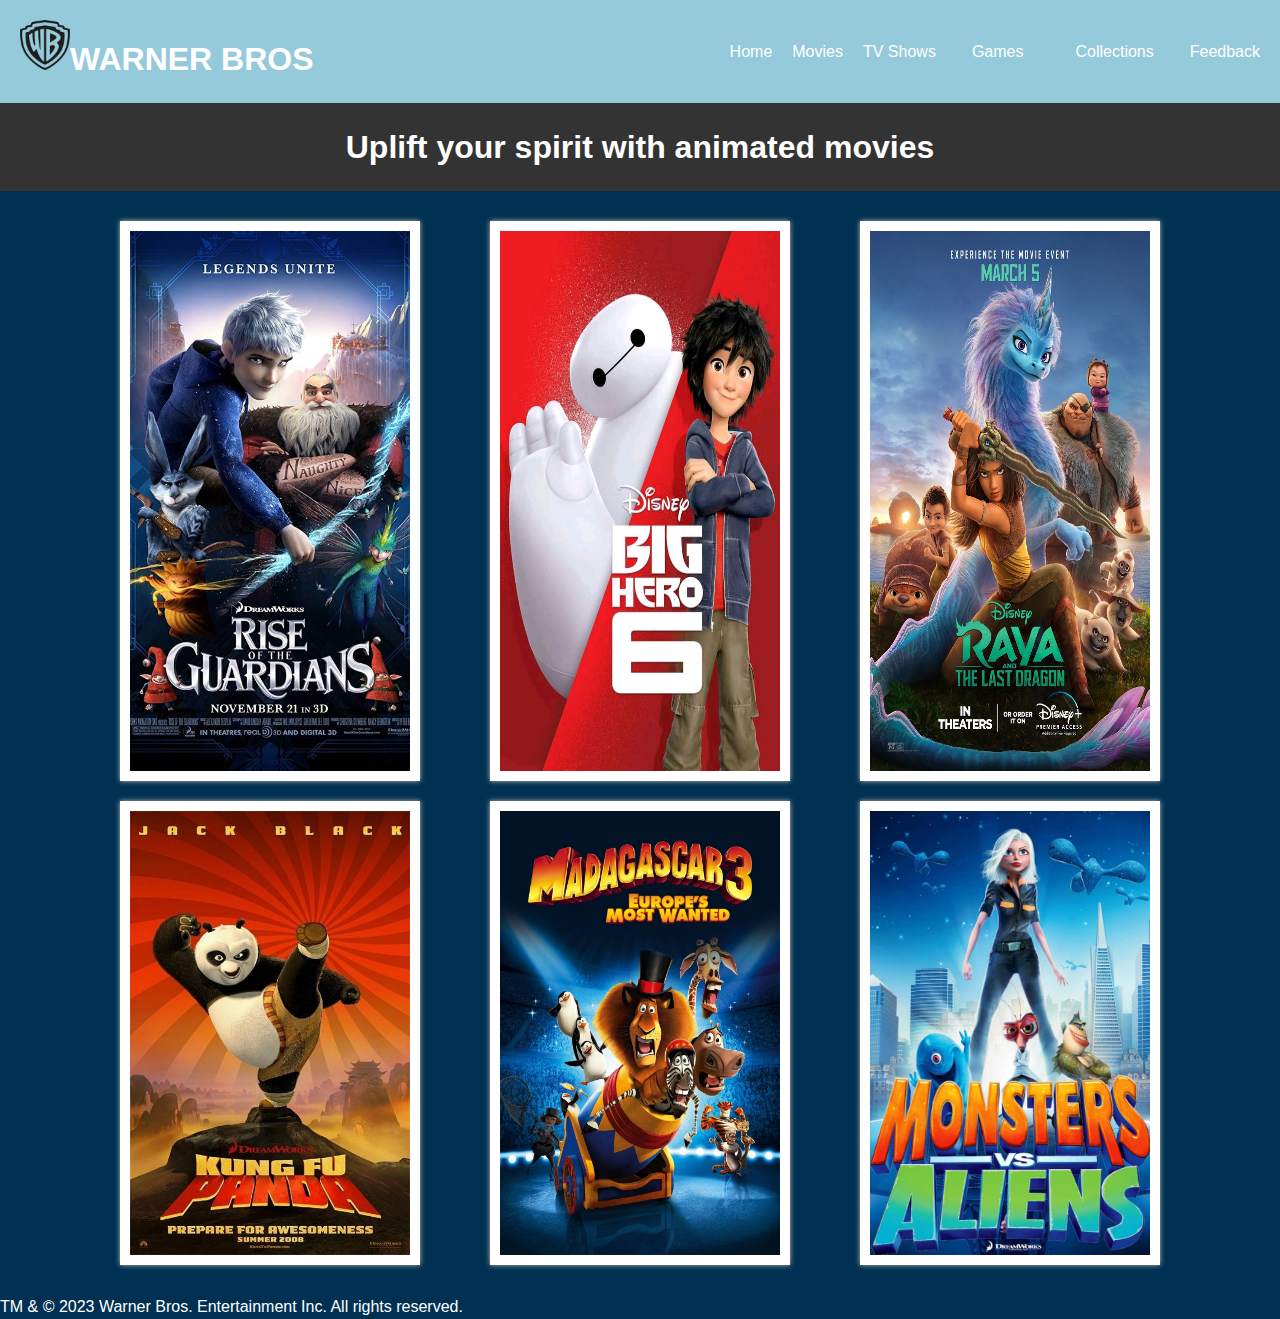
<file: Animation.html>
<!DOCTYPE html>

<html>
	<head>
	<title>My Movie Collection</title>
	<link rel="stylesheet" type="text/css" href="styles.css">
	</head>
	<body>
	<header>
		<h1>
		<img src="Images/logo.png" width="50" height="50">WARNER BROS
		</h1>
		<nav>
			<ul>
				<li><a href="index.html">Home</a></li>
				<li><a href="Movies.html">Movies</a></li>
				<li><a href="Shows.html">TV Shows</a></li>
					<li class="dropdown">
						<a href="Games.html" class="dropbtn">Games</a>
					<div class="dropdown-content">
						<a href="Apps.html">Apps</a>
					</div>
					</li>
				<li class="dropdown">
						<a href="Collections.html" class="dropbtn">Collections</a>
					<div class="dropdown-content">
						<a href="Animation.html">Animation</a>
						<a href="Horror.html">Horror</a>
						<a href="Romance.html">Romance</a>
					</div>
				<li><a href="Feedback.html">Feedback</a></li>
			</ul>
		</nav>
	</header>
	<div class="header">
		<h1>Uplift your spirit with animated movies</h1>
	</div>
	<div class="conta">
		<div class="category">
			<img src="Images/an1.jpg" alt="Action Movies">
		</div>
		<div class="category">
			<img src="Images/ca1.jpg" alt="Animated Movies">
		</div>
		<div class="category">
			<img src="Images/ca5.jpg" alt="Comedy Movies">
		</div>
		<div class="category">
			<img src="Images/an4.jpg" alt="Fantasy Movies">
		</div>
		<div class="category">
			<img src="Images/an10.jpg" alt="History Movies">
		</div>
		<div class="category">
			<img src="Images/an6.jfif" alt="Horror Movies">
		</div>
		
	</div>
	</body>
	<footer>
		<p>TM & © 2023 Warner Bros. Entertainment Inc. All rights reserved.</p>
	</footer>
</html>
</file>
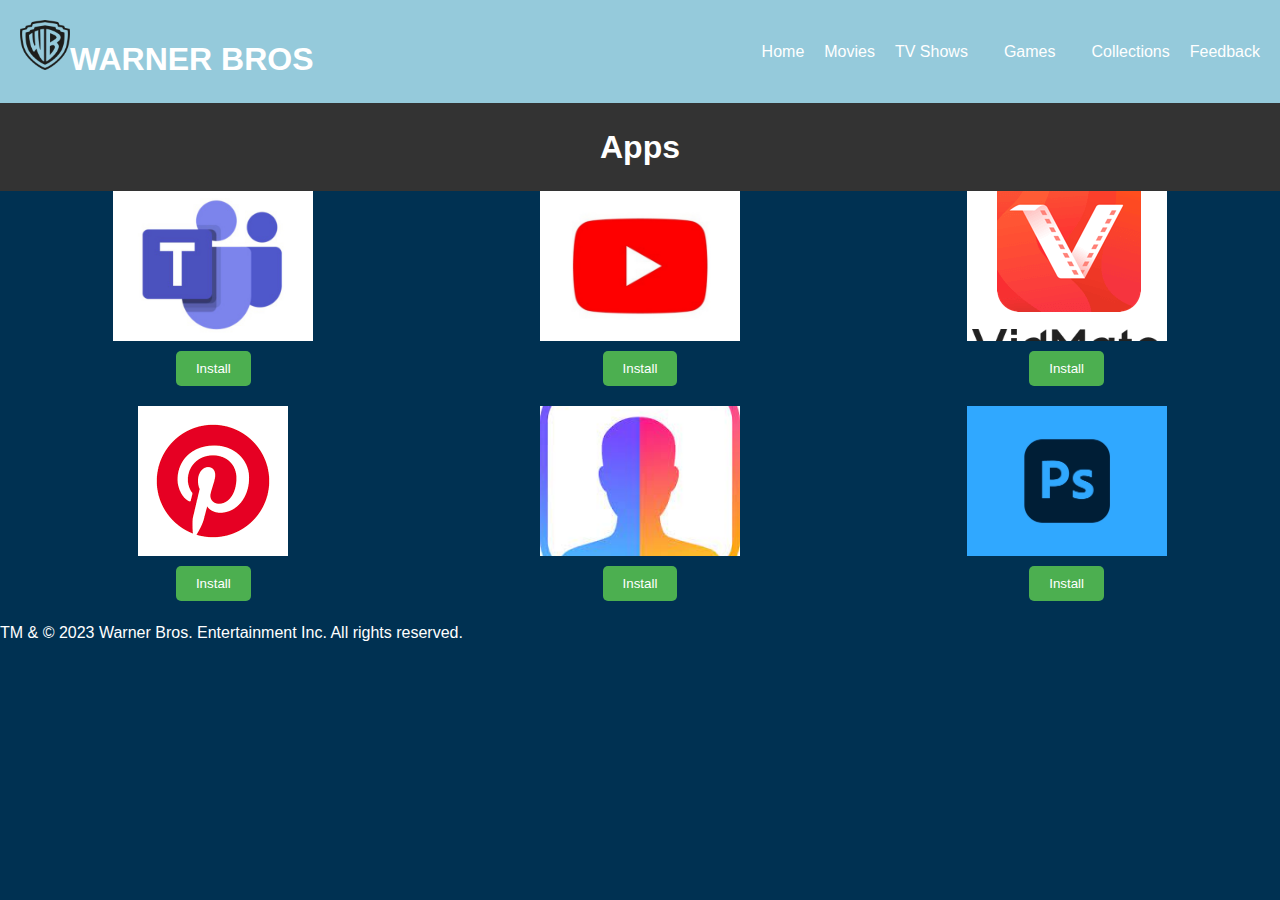
<file: Apps.html>
<!DOCTYPE html>

<html>
	<head>
		<title>Movie Theater</title>
		<link rel="stylesheet" type="text/css" href="styles.css">
	</head>
	<body>
		<header>
		<h1><img src="Images/logo.png" width="50" height="50">WARNER BROS
		</h1>
		<nav>
			<ul>
				<li><a href="index.html">Home</a></li>
				<li><a href="Movies.html">Movies</a></li>
				<li><a href="Shows.html">TV Shows</a></li>
					<li class="dropdown">
						<a href="Games.html" class="dropbtn">Games</a>
					<div class="dropdown-content">
						<a href="Apps.html">Apps</a>
					</div>
					</li>
				<li><a href="Collections.html">Collections</a></li>
				<li><a href="Feedback.html">Feedback</a></li>
			</ul>
		</nav>
		</header>
		<div class="header">
			<h1>Apps</h1>
		</div>
	<div class="game-row">
  <div class="game">
    <img src="Images/app8.jpg" alt="Game 1">
    <button class="play-button">Install</button>
  </div>
  <div class="game">
    <img src="Images/app7.jpg" alt="Game 2">
    <button class="play-button">Install</button>
  </div>
  <div class="game">
    <img src="Images/app3.png" alt="Game 3">
    <button class="play-button">Install</button>
  </div>
</div>

<div class="game-row">
  <div class="game">
    <img src="Images/app4.png" alt="Game 4">
    <button class="play-button">Install</button>
  </div>
  <div class="game">
    <img src="Images/app6.jpeg" alt="Game 5">
    <button class="play-button">Install</button>
  </div>
  <div class="game">
    <img src="Images/app5.jpg" alt="Game 6">
    <button class="play-button">Install</button>
  </div>
</div>
	</body>
	<footer>
		<p>TM & © 2023 Warner Bros. Entertainment Inc. All rights reserved.</p>
	</footer>
</html>
</file>
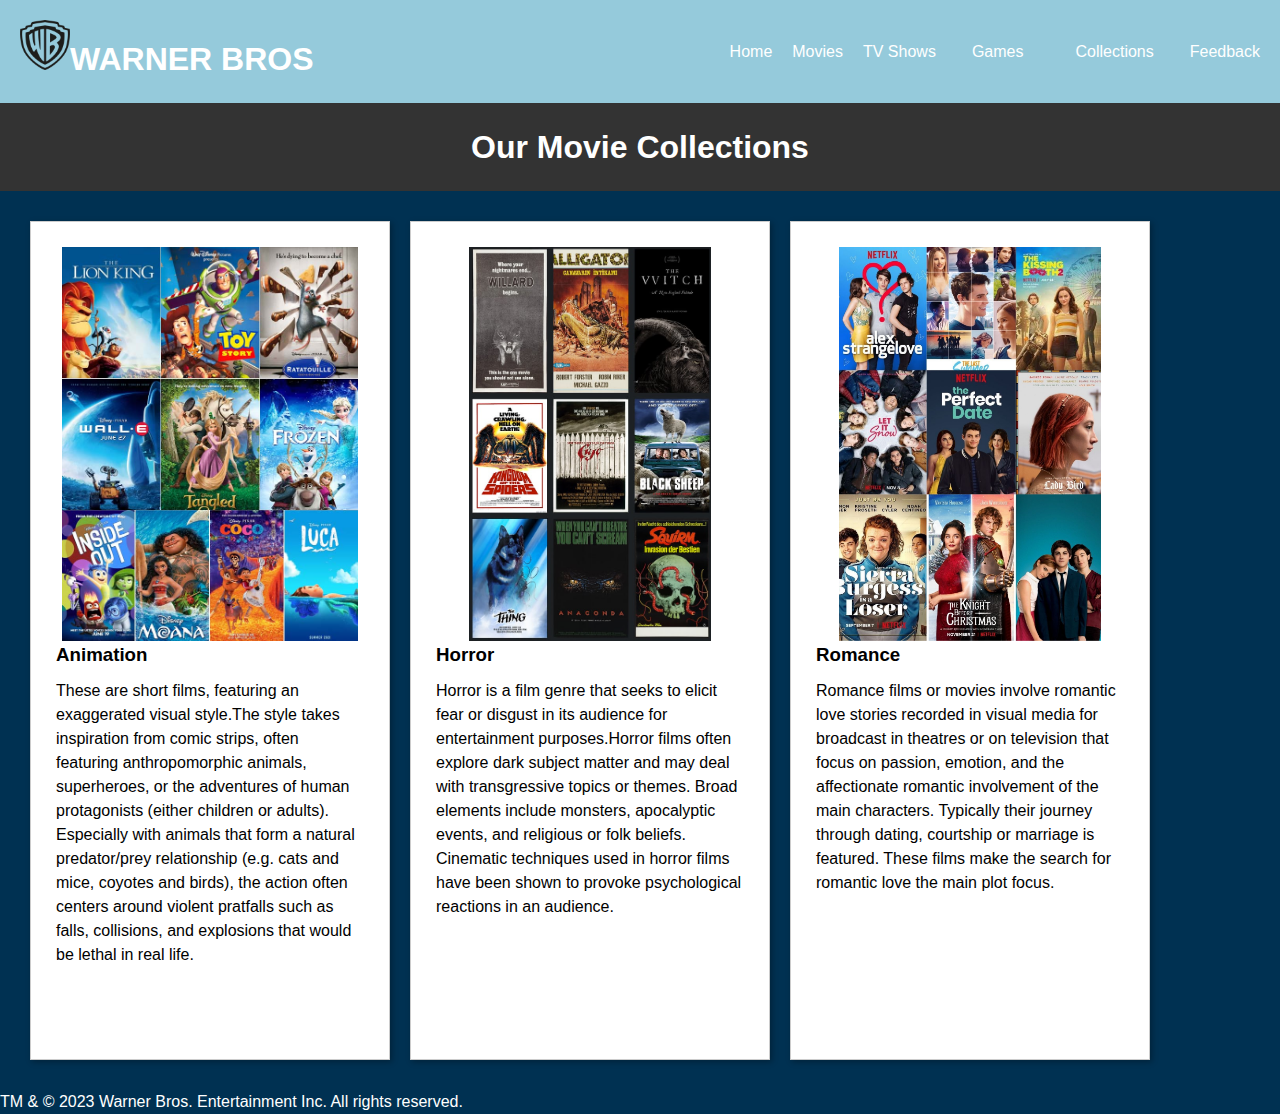
<file: Collections.html>
<!DOCTYPE html>

<html>
	<head>
	<title>My Movie Collection</title>
	<link rel="stylesheet" type="text/css" href="styles.css">
	</head>
	<header>
		<h1>
		<img src="Images/logo.png" width="50" height="50">WARNER BROS
		</h1>
		<nav>
			<ul>
				<li><a href="index.html">Home</a></li>
				<li><a href="Movies.html">Movies</a></li>
				<li><a href="Shows.html">TV Shows</a></li>
					<li class="dropdown">
						<a href="Games.html" class="dropbtn">Games</a>
					<div class="dropdown-content">
						<a href="Apps.html">Apps</a>
					</div>
					</li>
				<li class="dropdown">
						<a href="Collections.html" class="dropbtn">Collections</a>
					<div class="dropdown-content">
						<a href="Animation.html">Animation</a>
						<a href="Horror.html">Horror</a>
						<a href="Romance.html">Romance</a>
					</div>
				<li><a href="Feedback.html">Feedback</a></li>
			</ul>
		</nav>
	</header>
	<div class="header">
			<h1>Our Movie Collections</h1>
	</div>
	<body>
	<main class="mai">
		<div class="movie">
			<img src="Images/anime.jpg" alt="Animation">
			<h3>Animation</h3>
			<p>These are short films, featuring an exaggerated visual style.The style takes inspiration from comic strips, often featuring anthropomorphic animals, 
			superheroes, or the adventures of human protagonists (either children or adults). Especially with animals that form a natural predator/prey relationship
			(e.g. cats and mice, coyotes and birds), the action often centers around violent pratfalls such as falls, collisions, and explosions that would be lethal in
			real life.</p>
		</div>
		
		<div class="movie">
			<img src="Images/hor.jpg" alt="horror">
			<h3>Horror</h3>
			<p>Horror is a film genre that seeks to elicit fear or disgust in its audience for entertainment purposes.Horror films often explore dark subject
			matter and may deal with transgressive topics or themes. Broad elements include monsters, apocalyptic events, and religious or folk beliefs. 
			Cinematic techniques used in horror films have been shown to provoke psychological reactions in an audience.</p>
		</div>
		<div class="movie">
			<img src="Images/bro.jpg" alt="romance">
			<h3>Romance</h3>
			<p>Romance films or movies involve romantic love stories recorded in visual media for broadcast in theatres or on television that focus on passion, 
			emotion, and the affectionate romantic involvement of the main characters. Typically their journey through dating, courtship or marriage is featured. 
			These films make the search for romantic love the main plot focus. </p>
		</div>
		
	</main>
	</body>
	<footer>
		<p>TM & © 2023 Warner Bros. Entertainment Inc. All rights reserved.</p>
	</footer>
</html>
</file>
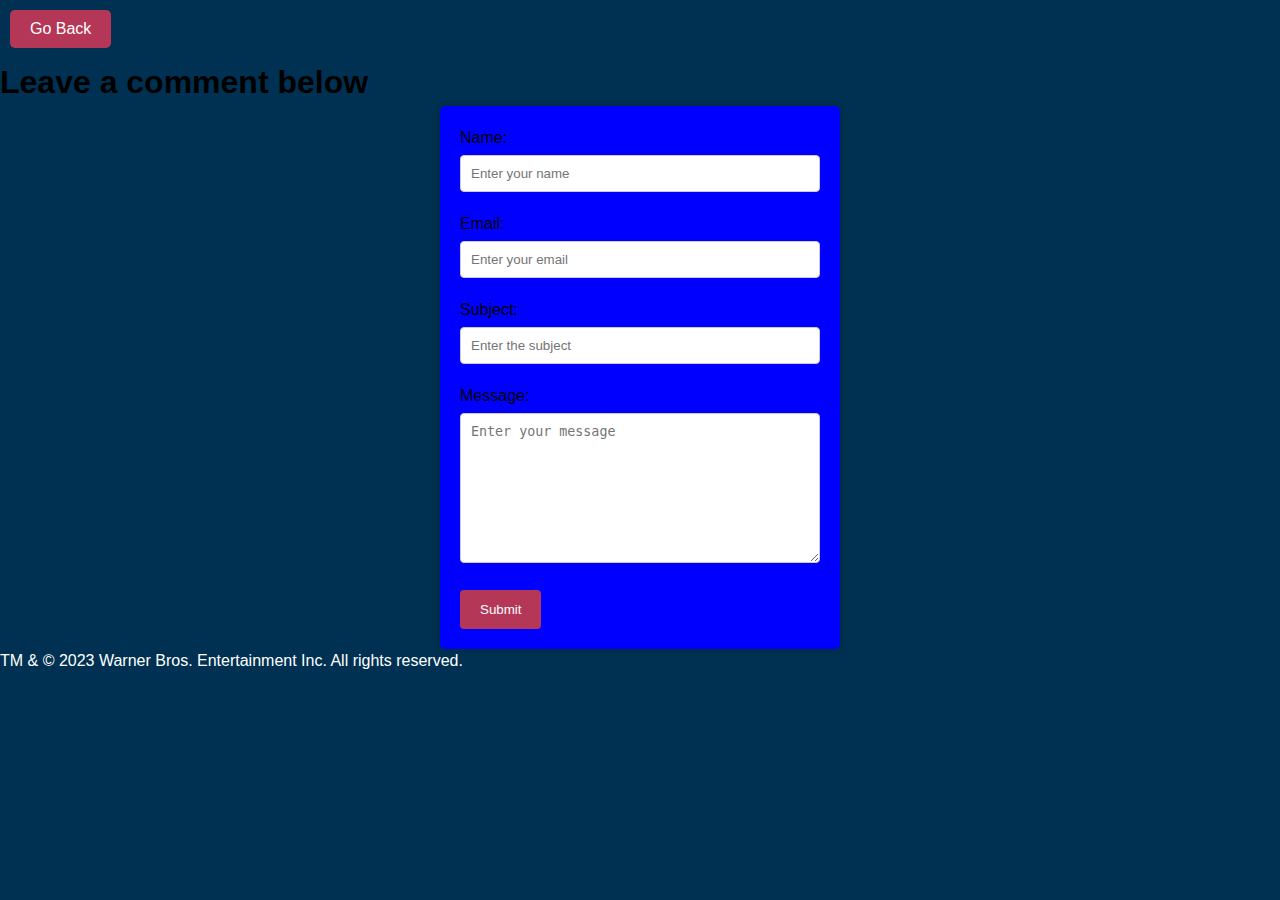
<file: Feedback.html>
<!DOCTYPE html>
<html>
	<head>
	<title>Feedback Form</title>
	<link rel="stylesheet" type="text/css" href="styles.css">
	</head>
	<body>
	<button class="button" onclick="goBack()">Go Back</button>

	<h1>Leave a comment below</h1>
	<form>
		<label for="name">Name:</label>
		<input type="text" id="name" name="name" placeholder="Enter your name" required>

		<label for="email">Email:</label>
		<input type="email" id="email" name="email" placeholder="Enter your email" required>

		<label for="subject">Subject:</label>
		<input type="text" id="subject" name="subject" placeholder="Enter the subject" required>

		<label for="message">Message:</label>
		<textarea id="message" name="message" placeholder="Enter your message" required></textarea>

		<input type="submit" value="Submit">
	</form>
	</body>
	<footer>
		<p>TM & © 2023 Warner Bros. Entertainment Inc. All rights reserved.</p>
	</footer>
  
</html>
</file>
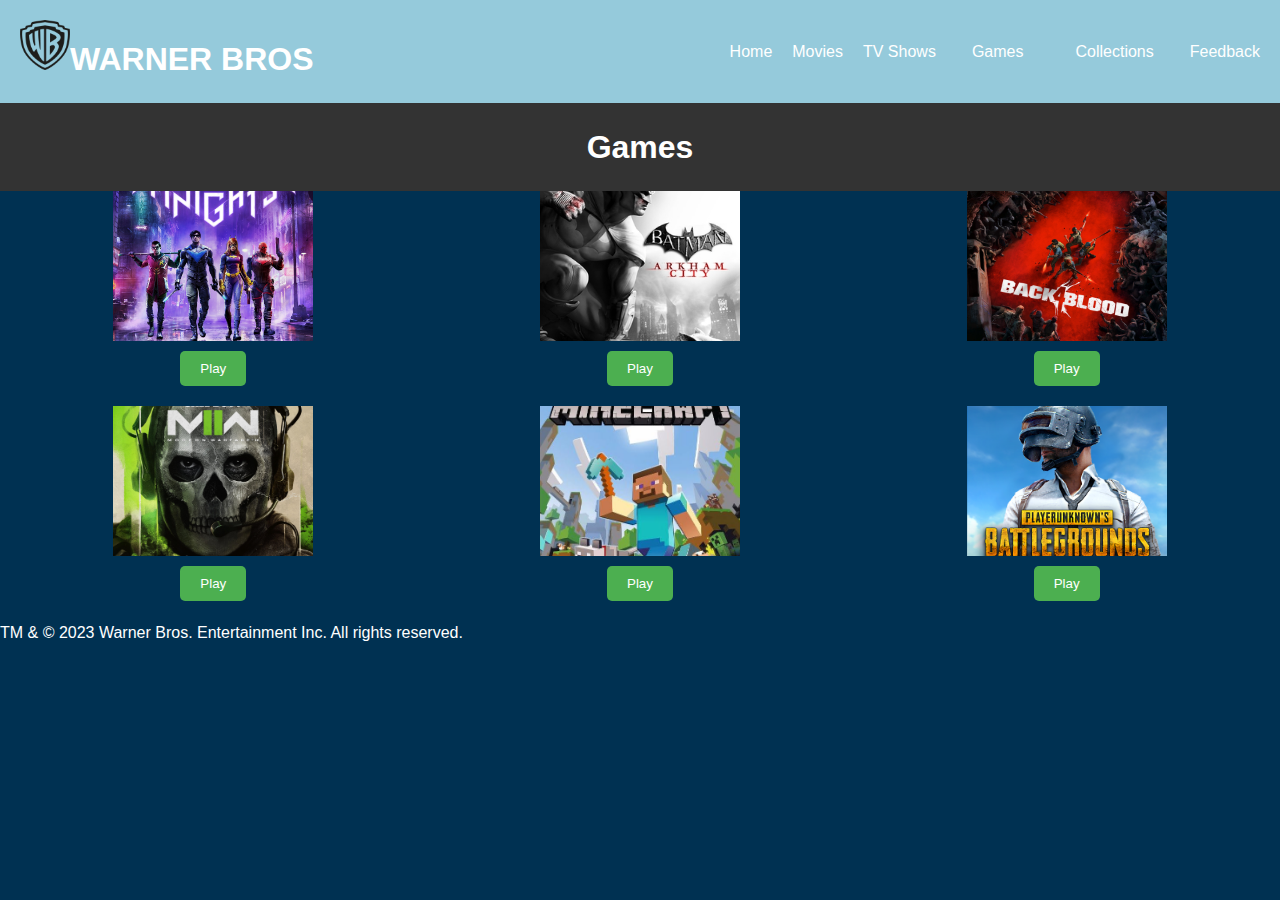
<file: Games.html>
<!DOCTYPE html>

<html>
	<head>
		<title>Movie Theater</title>
		<link rel="stylesheet" type="text/css" href="styles.css">
	</head>
	<body>
		<header>
		<h1>
		<img src="Images/logo.png" width="50" height="50">WARNER BROS
		</h1>
		<nav>
			<ul>
				<li><a href="index.html">Home</a></li>
				<li><a href="Movies.html">Movies</a></li>
				<li><a href="Shows.html">TV Shows</a></li>
					<li class="dropdown">
						<a href="Games.html" class="dropbtn">Games</a>
					<div class="dropdown-content">
						<a href="Apps.html">Apps</a>
					</div>
					</li>
				<li class="dropdown">
						<a href="Collections.html" class="dropbtn">Collections</a>
					<div class="dropdown-content">
						<a href="Animation.html">Animation</a>
						<a href="Horror.html">Horror</a>
						<a href="Romance.html">Romance</a>
					</div>
				<li><a href="Feedback.html">Feedback</a></li>
			</ul>
		</nav>
	</header>
		<div class="header">
			<h1>Games</h1>
		</div>
	<div class="game-row">
  <div class="game">
    <img src="Images/rene1.jpeg" alt="Game 1">
    <button class="play-button">Play</button>
  </div>
  <div class="game">
    <img src="Images/rene2.jpg" alt="Game 2">
    <button class="play-button">Play</button>
  </div>
  <div class="game">
    <img src="Images/rene3.jpg" alt="Game 3">
    <button class="play-button">Play</button>
  </div>
</div>

<div class="game-row">
  <div class="game">
    <img src="Images/ga2.jpg" alt="Game 4">
    <button class="play-button">Play</button>
  </div>
  <div class="game">
    <img src="Images/ga4.jpeg" alt="Game 5">
    <button class="play-button">Play</button>
  </div>
  <div class="game">
    <img src="Images/ga1.png" alt="Game 6">
    <button class="play-button">Play</button>
  </div>
</div>

	</body>
	<footer>
		<p>TM & © 2023 Warner Bros. Entertainment Inc. All rights reserved.</p>
	</footer>
</html>
</file>
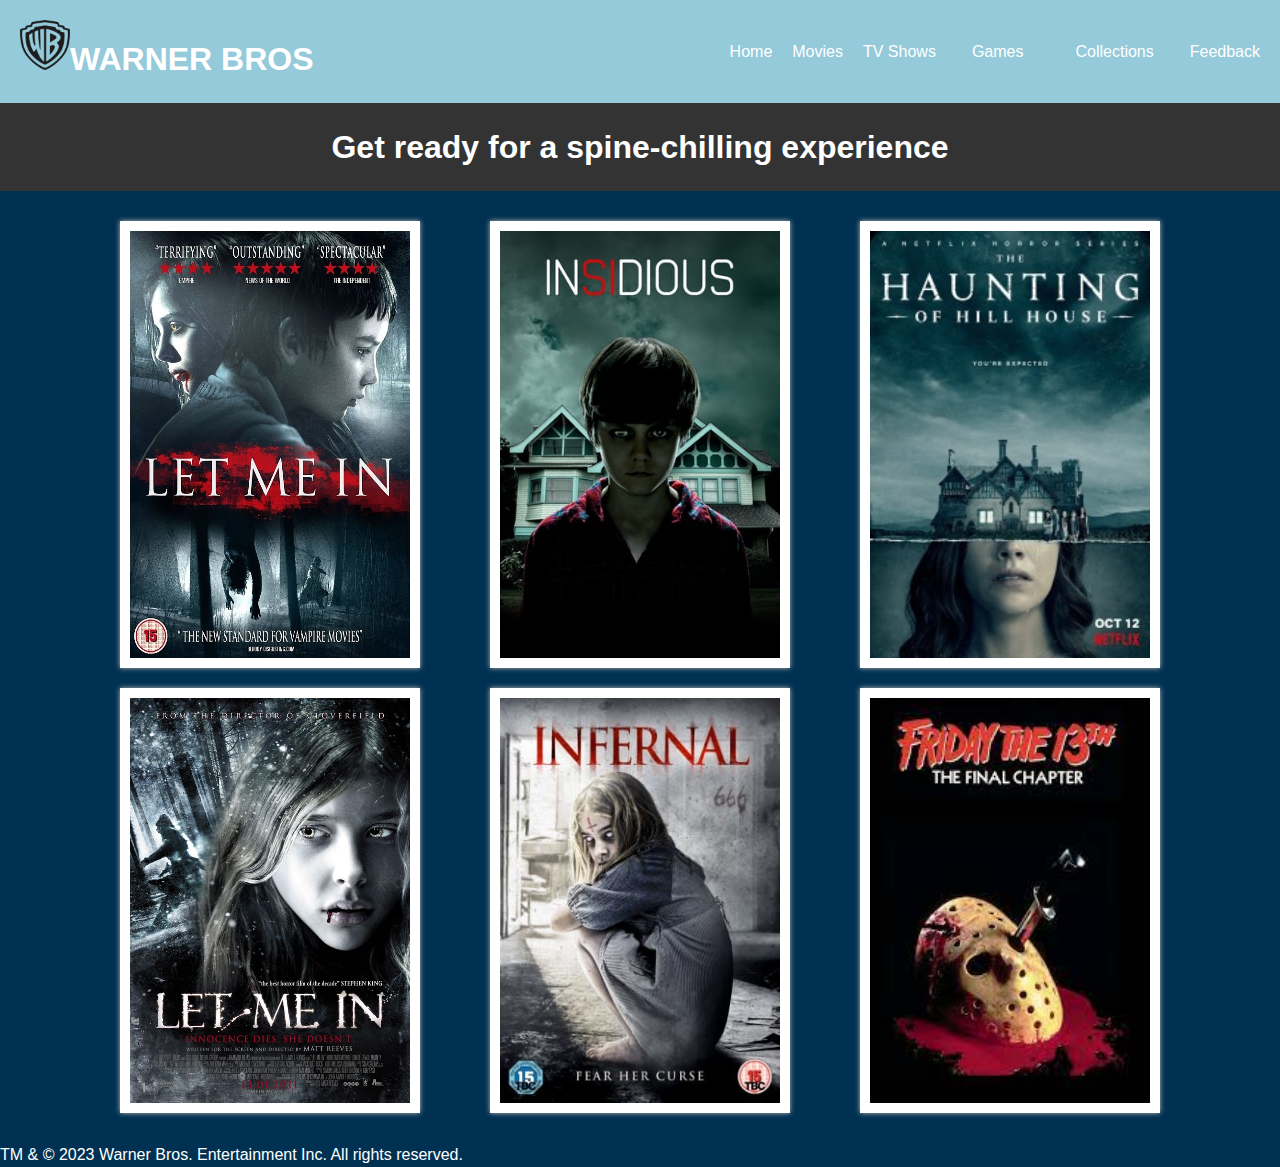
<file: Horror.html>
<!DOCTYPE html>

<html>
	<head>
	<title>My Movie Collection</title>
	<link rel="stylesheet" type="text/css" href="styles.css">
	</head>
	<body>
	<header>
		<h1>
		<img src="Images/logo.png" width="50" height="50">WARNER BROS
		</h1>
		<nav>
			<ul>
				<li><a href="index.html">Home</a></li>
				<li><a href="Movies.html">Movies</a></li>
				<li><a href="Shows.html">TV Shows</a></li>
					<li class="dropdown">
						<a href="Games.html" class="dropbtn">Games</a>
					<div class="dropdown-content">
						<a href="Apps.html">Apps</a>
					</div>
					</li>
				<li class="dropdown">
						<a href="Collections.html" class="dropbtn">Collections</a>
					<div class="dropdown-content">
						<a href="Animation.html">Animation</a>
						<a href="Horror.html">Horror</a>
						<a href="Romance.html">Romance</a>
					</div>
				<li><a href="Feedback.html">Feedback</a></li>
			</ul>
		</nav>
	</header>
	<div class="header">
		<h1>Get ready for a spine-chilling experience </h1>
	</div>
	<div class="conta">
		<div class="category">
			<img src="Images/ho1.jpg" alt="Action Movies">
		</div>
		<div class="category">
			<img src="Images/ho2.jpg" alt="Animated Movies">
		</div>
		<div class="category">
			<img src="Images/ho3.jpg" alt="Comedy Movies">
		</div>
		<div class="category">
			<img src="Images/ho4.jpg" alt="Fantasy Movies">
		</div>
		<div class="category">
			<img src="Images/ho5.jpg" alt="History Movies">
		</div>
		<div class="category">
			<img src="Images/hr2.jfif" alt="Horror Movies">
		</div>
		
	</div>
	</body>
	<footer>
		<p>TM & © 2023 Warner Bros. Entertainment Inc. All rights reserved.</p>
	</footer>
</html>
</file>
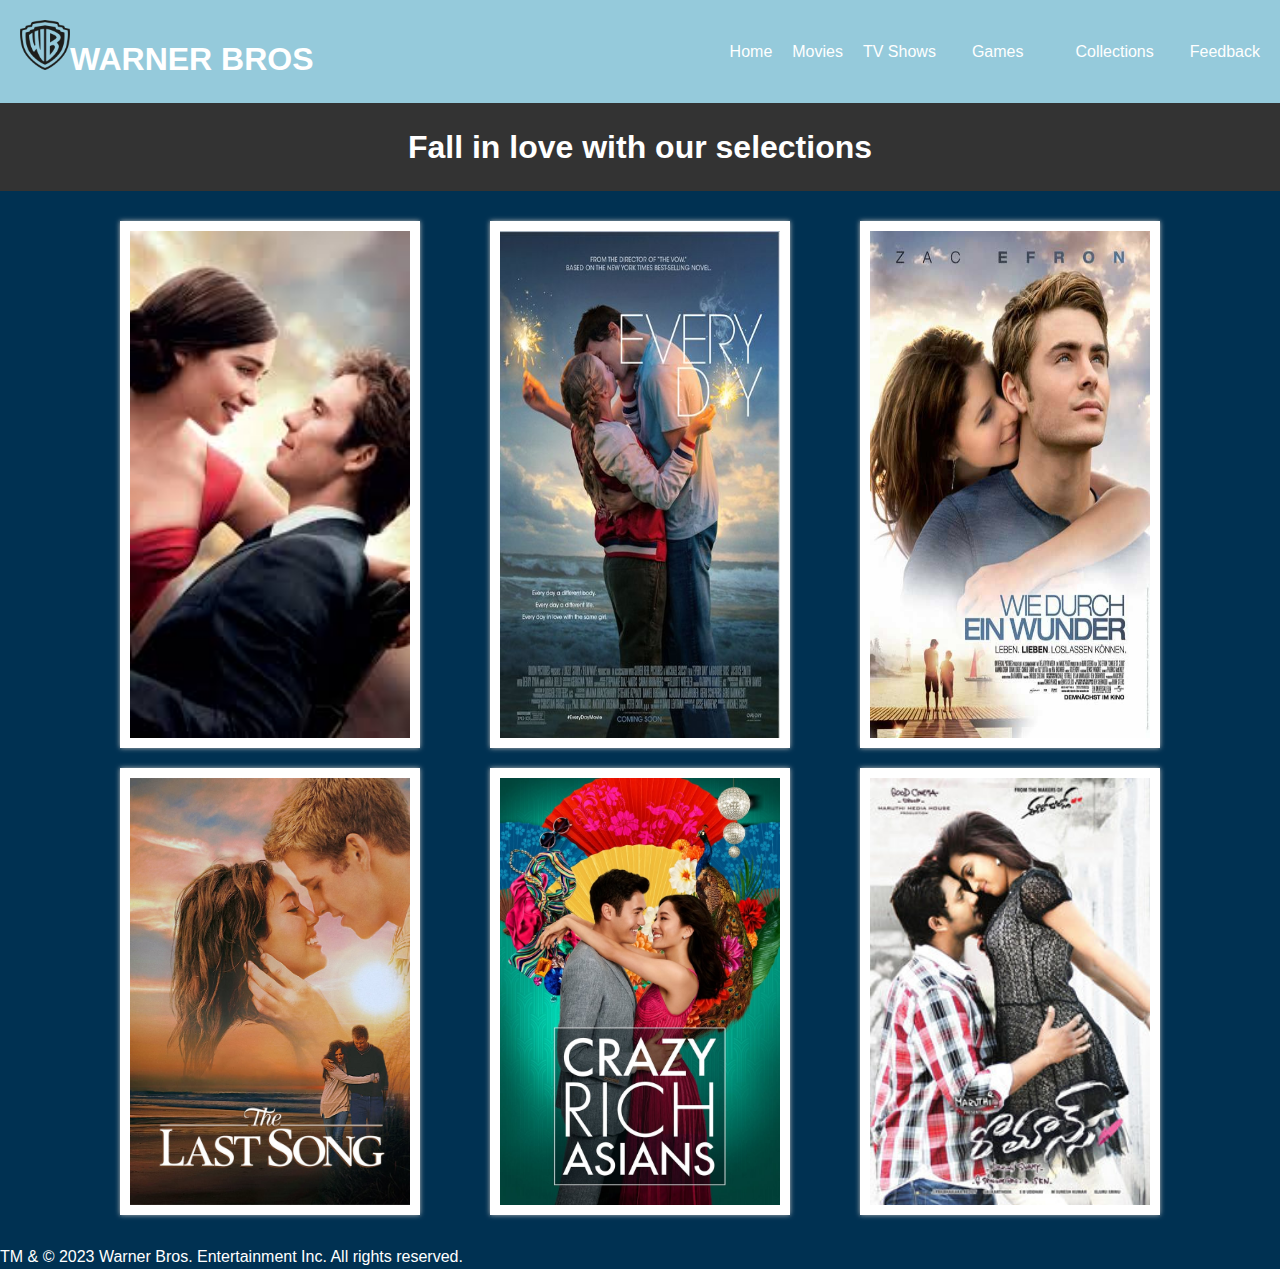
<file: Romance.html>
<!DOCTYPE html>

<html>
	<head>
	<title>My Movie Collection</title>
	<link rel="stylesheet" type="text/css" href="styles.css">
	</head>
	<body>
	<header>
		<h1>
		<img src="Images/logo.png" width="50" height="50">WARNER BROS
		</h1>
		<nav>
			<ul>
				<li><a href="index.html">Home</a></li>
				<li><a href="Movies.html">Movies</a></li>
				<li><a href="Shows.html">TV Shows</a></li>
					<li class="dropdown">
						<a href="Games.html" class="dropbtn">Games</a>
					<div class="dropdown-content">
						<a href="Apps.html">Apps</a>
					</div>
					</li>
				<li class="dropdown">
						<a href="Collections.html" class="dropbtn">Collections</a>
					<div class="dropdown-content">
						<a href="Animation.html">Animation</a>
						<a href="Horror.html">Horror</a>
						<a href="Romance.html">Romance</a>
					</div>
				<li><a href="Feedback.html">Feedback</a></li>
			</ul>
		</nav>
	</header>
	<div class="header">
		<h1>Fall in love with our selections</h1>
	</div>
	<div class="conta">
		<div class="category">
			<img src="Images/ro8.jfif" alt="Action Movies">
		</div>
		<div class="category">
			<img src="Images/ro2.jpg" alt="Animated Movies">
		</div>
		<div class="category">
			<img src="Images/ro3.jpg" alt="Comedy Movies">
		</div>
		<div class="category">
			<img src="Images/ro4.jpg" alt="Fantasy Movies">
		</div>
		<div class="category">
			<img src="Images/ro5.jpg" alt="History Movies">
		</div>
		<div class="category">
			<img src="Images/ro9.jpg" alt="Horror Movies">
		</div>
	</div>
	</body>
	<footer>
		<p>TM & © 2023 Warner Bros. Entertainment Inc. All rights reserved.</p>
	</footer>
</html>
</file>
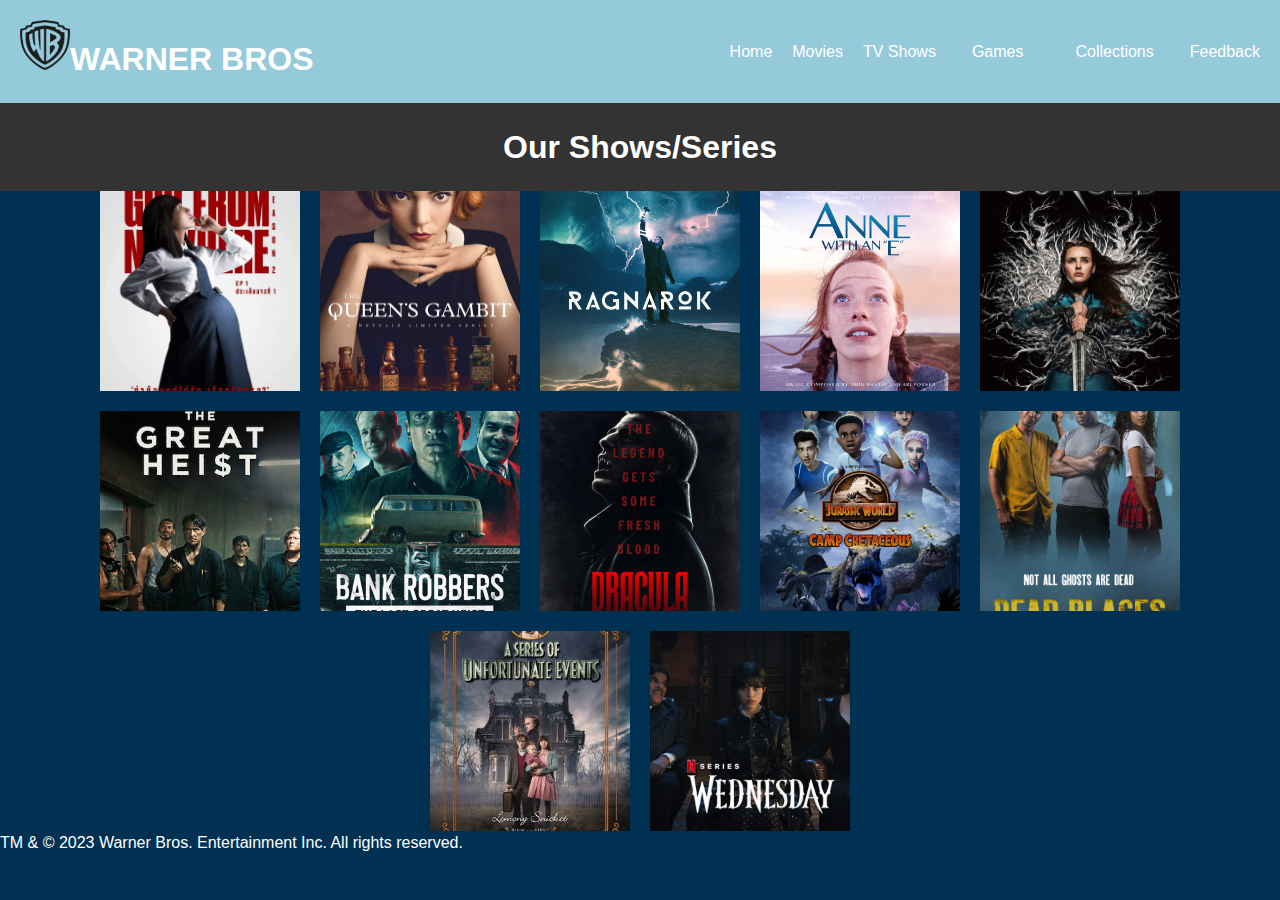
<file: Shows.html>
<!DOCTYPE html>

<html>
	<head>
	<title>Movie Theater</title>
	<link rel="stylesheet" type="text/css" href="styles.css">
	<script src="java.js"></script>
	</head>
	<body>
		<header>
		<h1>
		<img src="Images/logo.png" width="50" height="50">WARNER BROS
		</h1>
		<nav>
			<ul>
				<li><a href="index.html">Home</a></li>
				<li><a href="Movies.html">Movies</a></li>
				<li><a href="Shows.html">TV Shows</a></li>
					<li class="dropdown">
						<a href="Games.html" class="dropbtn">Games</a>
					<div class="dropdown-content">
						<a href="Apps.html">Apps</a>
					</div>
					</li>
				<li class="dropdown">
						<a href="Collections.html" class="dropbtn">Collections</a>
					<div class="dropdown-content">
						<a href="Animation.html">Animation</a>
						<a href="Horror.html">Horror</a>
						<a href="Romance.html">Romance</a>
					</div>
				<li><a href="Feedback.html">Feedback</a></li>
			</ul>
		</nav>
	</header>
	<div class="header">
			<h1>Our Shows/Series</h1>
	</div>
	<div class="image-gallery">
  <div class="image">
    <img src="Images/show1.jpg" alt="Image 1">
  </div>
  <div class="image">
    <img src="Images/show2.jpg" alt="Image 2">
  </div>
  <div class="image">
    <img src="Images/show3.jpg" alt="Image 3">
  </div>
  <div class="image">
    <img src="Images/show4.jpeg" alt="Image 4">
  </div>
  <div class="image">
    <img src="Images/show5.jpg" alt="Image 5">
  </div>
  <div class="image">
    <img src="Images/show6.jpg" alt="Image 6">
  </div>
  <div class="image">
    <img src="Images/show7.jpg" alt="Image 7">
  </div>
  <div class="image">
    <img src="Images/show8.jpg" alt="Image 8">
  </div>
  <div class="image">
    <img src="Images/show9.jpg" alt="Image 9">
  </div>
  <div class="image">
    <img src="Images/show10.jpg" alt="Image 10">
  </div>
  <div class="image">
    <img src="Images/show11.jpg" alt="Image 11">
  </div>
  <div class="image">
    <img src="Images/show12.jpeg" alt="Image 12">
  </div>
</div>

	</body>
	<footer>
		<p>TM & © 2023 Warner Bros. Entertainment Inc. All rights reserved.</p>
	</footer>
</html>
</file>
<file: styles.css>
* {
	box-sizing: border-box;
	margin: 0;
	padding: 0;
}

body {
	font-family: Arial, sans-serif;
	font-size: 16px;
	line-height: 1.5;
	background-color: #003152;
}

header {
	background-color: #95CADB;
	color: #fff;
	display: flex;
	justify-content: space-between;
	align-items: center;
	padding: 20px;
}

footer {
	color:white;
}

nav ul {
  list-style: none;
  display: flex;
}

nav ul li {
  margin-right: 20px;
}

nav ul li:last-child {
  margin-right: 0;
}

nav ul li a {
  color: #fff;
  text-decoration: none;
}

nav ul li a:hover {
	color:red;
}

.hero {
  position: relative;
  height: 500px;
}

.hero video {
  position: absolute;
  top: 0;
  left: 0;
  width: 100%;
  height: 100%;
  object-fit: cover;
}

.hero-content {
  position: absolute;
  top: 50%;
  left: 50%;
  transform: translate(-50%, -50%);
  color: #fff;
  text-align: center;
  z-index: 1;
}

.hero-content h2 {
  font-size: 48px;
  margin-bottom: 20px;
}

.hero-content p {
  font-size: 24px;
  margin-bottom: 40px;
}

.hero-content .button {
  display: inline-block;
  background-color: #fff;
  color: #333;
  padding: 10px 20px;
  border-radius: 5px;
  text-decoration: none;
  font-size: 18px;
  font-weight: bold;
  transition: background-color 0.3s ease;
}

.hero-content .button:hover {
  background-color: #333;
  color: #fff;
}

.image-container {
  display: flex;
  justify-content: space-between;
}

.image-container img {
  width: 150px;
  height: 100px;
  border: 2px solid #ccc;
  border-radius: 0%;
  transition: transform 0.3s ease;
}

.image-container img:hover {
  transform: scale(1.1);
}


.header {
  background-color: #333;
  color: #fff;
  text-align: center;
  padding: 20px;
}

#container {
  display: flex;
  flex-wrap: wrap;
  justify-content: center;
}

.video {
  margin: 20px;
}

.butto {
  background-color: #00A3FF; 
  border: none; 
  color: white; 
  padding: 10px 20px; 
  text-align: center; 
  text-decoration: none; 
  display: inline-block; 
  font-size: 16px; 
  cursor: pointer; 
  border-radius: 5px; 
  transition: background-color 0.3s ease; 
}

.butto:hover {
  background-color: #003152;
}
 .p1 {
	 color:white;
 }
 
.container {
			display: flex;
			flex-wrap: wrap;
			justify-content: space-evenly;
			padding: 20px;
			box-sizing: border-box;
			max-width: 1200px;
			margin: 0 auto;
		}
		.category {
			background-color: #ffffff;
			color: #333333;
			box-shadow: 0px 0px 5px #bbbbbb;
			padding: 10px;
			margin: 10px;
			text-align: center;
			width: 300px;
		}
		.category img {
			width: 100%;
			height: 100px;
		}
		.category h2 {
			margin: 10px 0;
		}
.button {
	background-color: #B43757;
	border: none;
	color: #FFF;
	padding: 10px 20px;
	text-align: center;
	text-decoration: none;
	display: inline-block;
	font-size: 16px;
	margin: 10px;
	cursor: pointer;
	border-radius: 5px;
}

.button:hover {
	background-color: #555;
}

.p1 {
	padding: 20px;
	background-size: cover;
	color: white;
	font-size: 30px;
	font-family: cursive;
	text-shadow: 2px 2px 5px red;
}
 
 
 
 
 
.image-gallery {
  display: flex;
  flex-wrap: wrap;
  justify-content: center;
  align-items: center;
  gap: 20px;
}

.image {
  width: 200px;
  height: 200px;
  overflow: hidden;
  position: relative;
}

.image img {
  display: block;
  width: 100%;
  height: 100%;
  object-fit: cover;
  transition: transform 0.2s ease-in-out;
}

.image:hover img {
  transform: scale(1.1);
}

.image:before {
  content: '';
  position: absolute;
  z-index: 1;
  top: 0;
  left: 0;
  width: 100%;
  height: 100%;
  background: rgba(0, 0, 0, 0.6);
  opacity: 0;
  transition: opacity 0.2s ease-in-out;
}

.image:hover:before {
  opacity: 1;
}

.image:before {
  display: flex;
  justify-content: center;
  align-items: center;
  color: #fff;
  font-size: 24px;
  font-weight: bold;
  text-transform: uppercase;
  letter-spacing: 1px;
  text-shadow: 2px 2px 2px rgba(0, 0, 0, 0.4);
}





.game-row {
  display: flex;
  justify-content: space-around;
  margin-bottom: 20px;
}

.game {
  display: flex;
  flex-direction: column;
  align-items: center;
}

.game img {
  width: 200px;
  height: 150px;
  object-fit: cover;
}

.play-button {
  background-color: #4CAF50;
  color: white;
  padding: 10px 20px;
  border: none;
  border-radius: 5px;
  margin-top: 10px;
  cursor: pointer;
}



.dropdown {
  position: relative;
  display: inline-block;
}

.dropdown-content {
  display: none;
  position: absolute;
  z-index: 1;
}

.dropdown:hover .dropdown-content {
  display: block;
}

.dropbtn {
  color: white;
  padding: 16px;
  font-size: 16px;
  border: none;
  background-color: inherit;
  font-family: inherit;
  margin: 0;
}

.dropdown-content a {
  color: black;
  padding: 12px 16px;
  text-decoration: none;
  display: block;
}

.dropdown-content a:hover {
  background-color: #f1f1f1;
}





form {
	max-width: 400px;
	margin: 0 auto;
	padding: 20px;
	background-color: blue;
	border-radius: 5px;
	box-shadow: 0 0 10px rgba(0, 0, 0, 0.2);
}

label {
	display: block;
	margin-bottom: 5px;
}

input[type="text"],
input[type="email"],
textarea {
	width: 100%;
	padding: 10px;
	border: 1px solid #ccc;
	border-radius: 4px;
	box-sizing: border-box;
	margin-bottom: 20px;
	resize: vertical;
}

input[type="submit"] {
	background-color: #B43757;
	color: #fff;
	padding: 12px 20px;
	border: none;
	border-radius: 4px;
	cursor: pointer;
}

input[type="submit"]:hover {
	background-color: #555;
}

input[type="submit"]:focus {
	outline: none;
}

textarea {
	height: 150px;
}

.button {
	background-color: green;
	border: none;
	color: #FFF;
	padding: 10px 20px;
	text-align: center;
	text-decoration: none;
	display: inline-block;
	font-size: 16px;
	margin: 10px;
	cursor: pointer;
	border-radius: 5px;
}

.button:hover {
	background-color: #555;
}

.mai {
	margin: 20px;
	display: flex;
	flex-wrap: wrap;
}

.movie {
	background-color: white;
	border: 1px solid #ccc;
	box-shadow: 2px 2px 6px rgba(0, 0, 0, 0.3);
	padding: 25px;
	margin: 10px;
	max-width: 360px;
	flex-grow: 1;
}

.movie img {
	display: block;
	margin: 0 auto;
	max-width: 100%;
	height: 50%;
}

.movie h2 {
	margin-top: 0;
}

.movie p {
	margin: 10px 0;
}


.conta {
			display: flex;
			flex-wrap: wrap;
			justify-content: space-evenly;
			padding: 20px;
			box-sizing: border-box;
			max-width: 1200px;
			margin: 0 auto;
		}
		.category {
			background-color: #ffffff;
			color: #333333;
			box-shadow: 0px 0px 5px #bbbbbb;
			padding: 10px;
			margin: 10px;
			text-align: center;
			width: 300px;
		}
		.category img {
			width: 100%;
			height: 100%;
		}
		.category h2 {
			margin: 10px 0;
		}
.button {
	background-color: #B43757;
	border: none;
	color: #FFF;
	padding: 10px 20px;
	text-align: center;
	text-decoration: none;
	display: inline-block;
	font-size: 16px;
	margin: 10px;
	cursor: pointer;
	border-radius: 5px;
}

.button:hover {
	background-color: #555;
}
</file>
